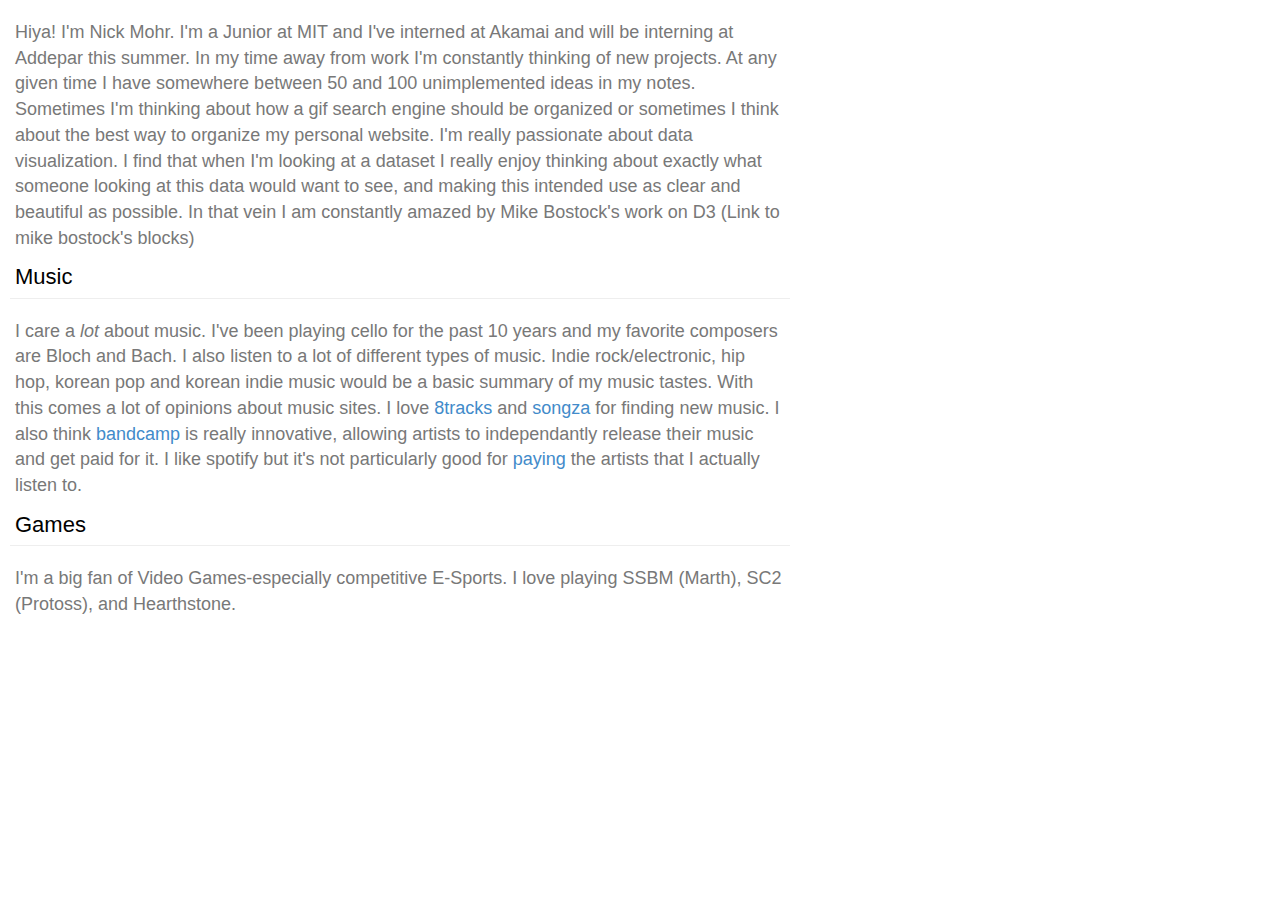
<file: accordion/aboutMe/aboutMe.html>
<!DOCTYPE html>
<html>
  <head>
    <link href="../../public/stylesheets/bootstrap.min.css" rel="stylesheet">
    <link hef='http://fonts.googleapis.com/css?family=Lato:100,300,400,700,900,100italic,300italic,400italic,700italic,900italic' rel='stylesheet' type='text/css'>
    <link href="../fancyboxContent.css" rel="stylesheet">
  </head>

  <body>
    

    
        <div class="message">Hiya! I'm Nick Mohr. I'm a Junior at MIT and I've interned at Akamai and will be interning at Addepar this summer.  In my time away from work I'm constantly thinking of new projects.  At any given time I have somewhere between 50 and 100 unimplemented ideas in my notes.  Sometimes I'm thinking about how a gif search engine should be organized or sometimes I think about the best way to organize my personal website.  I'm really passionate about data visualization.  I find that when I'm looking at a dataset I really enjoy thinking about exactly what someone looking at this data would want to see, and making this intended use as clear and beautiful as possible.  In that vein I am constantly amazed by Mike Bostock's work on D3 (Link to mike bostock's blocks)</div>
        <div class="subtitle">Music</div><!-- make this mouseover light up all of my top right music -->
        <hr>
        <div class="message">
          I care a <i>lot</i> about music.  I've been playing cello for the past 10 years and my favorite composers are Bloch and Bach. I also listen to a lot of different types of music.  Indie rock/electronic, hip hop, korean pop and korean indie music would be a basic summary of my music tastes.  With this comes a lot of opinions about music sites. I love <a href="8tracks.com" target="_blank">8tracks</a> and <a href="http://songza.com/" target="_blank">songza</a> for finding new music.  I also think <a href="https://bandcamp.com/" target="_blank">bandcamp</a> is really innovative, allowing artists to independantly release their music and get paid for it.  I like spotify but it's not particularly good for <a href="https://news.ycombinator.com/item?id=9226497" target="_blank">paying</a>  the artists that I actually listen to.
        </div>

        <div class="subtitle">Games</div>
        <hr>
        <div class="message">
          I'm a big fan of Video Games-especially competitive E-Sports. I love playing SSBM (Marth), SC2 (Protoss), and Hearthstone.
        </div>


    

  </body>
</html>
</file>
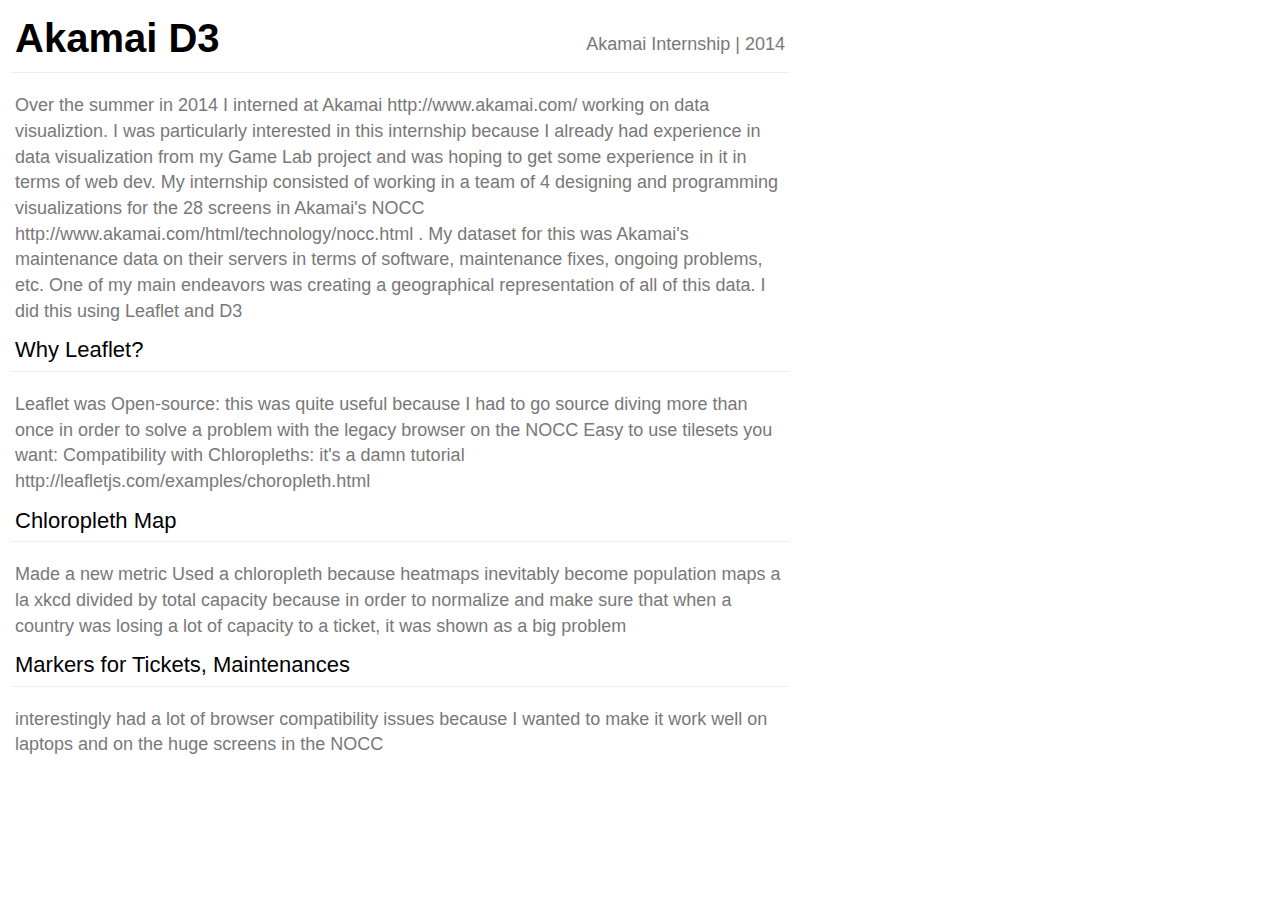
<file: accordion/akamaiD3/akamaiD3.html>
<!DOCTYPE html>
<html>
  <head>
  	<link href="../../public/stylesheets/bootstrap.min.css" rel="stylesheet">
    <link hef='http://fonts.googleapis.com/css?family=Lato:100,300,400,700,900,100italic,300italic,400italic,700italic,900italic' rel='stylesheet' type='text/css'>
    <link href="../fancyboxContent.css" rel="stylesheet">
  </head>

  <body>
    
    <div id="title">Akamai D3</div>
    <div id="date">Akamai Internship | 2014</div>

    <hr>

    <div class="message">Over the summer in 2014 I interned at Akamai http://www.akamai.com/ working on data visualiztion.  I was particularly interested in this internship because I already had experience in data visualization from my Game Lab project and was hoping to get some experience in it in terms of web dev. My internship consisted of working in a team of 4 designing and programming visualizations for the 28 screens in Akamai's NOCC http://www.akamai.com/html/technology/nocc.html .  My dataset for this was Akamai's maintenance data on their servers in terms of software, maintenance fixes, ongoing problems, etc.

    One of my main endeavors was creating a geographical representation of all of this data.  I did this using Leaflet and D3</div>

        <div class="subtitle">Why Leaflet?</div>
        <hr>
        <div class="message">
          Leaflet was Open-source: this was quite useful because I had to go source diving more than once in order to solve a problem with the legacy browser on the NOCC
          Easy to use tilesets you want:
          Compatibility with Chloropleths: it's a damn tutorial http://leafletjs.com/examples/choropleth.html
        </div>

        <div class="subtitle">Chloropleth Map</div>
        <hr>
        <div class="message">
          Made a new metric
          Used a chloropleth because heatmaps inevitably become population maps a la xkcd
          divided by total capacity because in order to normalize and make sure that when a country was losing a lot of capacity to a ticket, it was shown as a big problem
        </div>

        <div class="subtitle">Markers for Tickets, Maintenances</div>
        <hr>
        <div class="message">
          interestingly had a lot of browser compatibility issues because I wanted to make it work well on laptops and on the huge screens in the NOCC
        </div>


    

  </body>
</html>
</file>
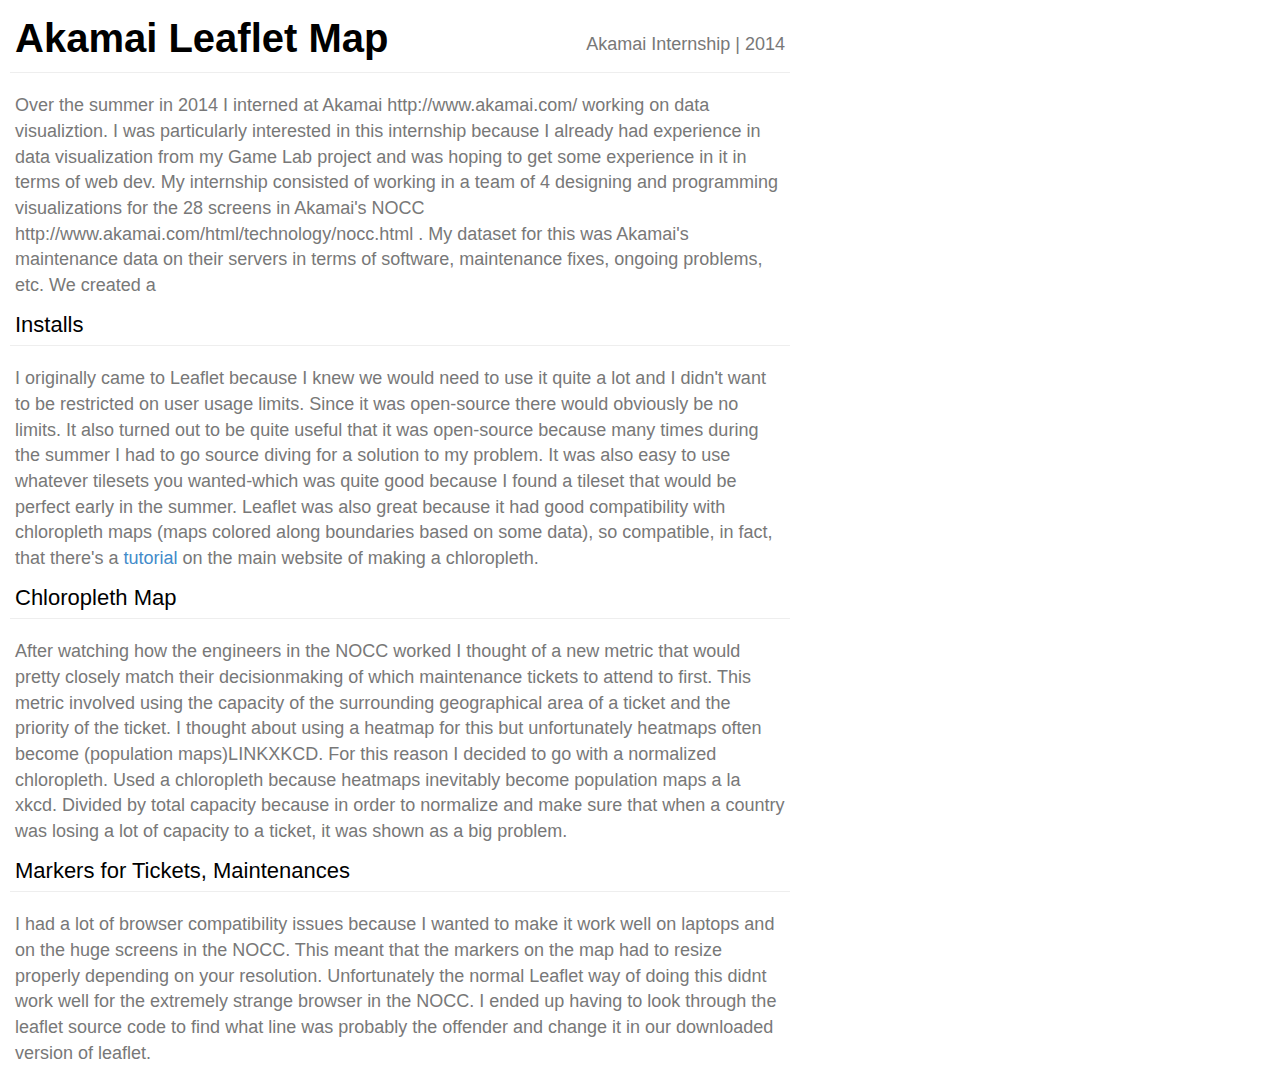
<file: accordion/akamaiLeaflet/akamaiLeaflet.html>
<!DOCTYPE html>
<html>
  <head>
  	<link href="../../public/stylesheets/bootstrap.min.css" rel="stylesheet">
    <link hef='http://fonts.googleapis.com/css?family=Lato:100,300,400,700,900,100italic,300italic,400italic,700italic,900italic' rel='stylesheet' type='text/css'>
    <link href="../fancyboxContent.css" rel="stylesheet">
  </head>

  <body>
    
    <div id="title">Akamai Leaflet Map</div>
    <div id="date">Akamai Internship | 2014</div>

    <hr>

    <div class="message">Over the summer in 2014 I interned at Akamai http://www.akamai.com/ working on data visualiztion.  I was particularly interested in this internship because I already had experience in data visualization from my Game Lab project and was hoping to get some experience in it in terms of web dev. My internship consisted of working in a team of 4 designing and programming visualizations for the 28 screens in Akamai's NOCC http://www.akamai.com/html/technology/nocc.html .  My dataset for this was Akamai's maintenance data on their servers in terms of software, maintenance fixes, ongoing problems, etc.

    We created a </div>

        <div class="subtitle">Installs</div>
        <hr>
        <div class="message">
          I originally came to Leaflet because I knew we would need to use it quite a lot and I didn't want to be restricted on user usage limits.  Since it was open-source there would obviously be no limits. It also turned out to be quite useful that it was open-source because many times during the summer I had to go source diving for a solution to my problem.  It was also easy to use whatever tilesets you wanted-which was quite good because I found a tileset that would be perfect early in the summer.  Leaflet was also great because it had good compatibility with chloropleth maps (maps colored along boundaries based on some data), so compatible, in fact, that there's a <a href="http://leafletjs.com/examples/choropleth.html" target="_blank">tutorial</a> on the main website of making a chloropleth.
        </div>

        <div class="subtitle">Chloropleth Map</div>
        <hr>
        <div class="message">
          After watching how the engineers in the NOCC worked I thought of a new metric that would pretty closely match their decisionmaking of which maintenance tickets to attend to first.  This metric involved using the capacity of the surrounding geographical area of a ticket and the priority of the ticket.  I thought about using a heatmap for this but unfortunately heatmaps often become (population maps)LINKXKCD.  For this reason I decided to go with a normalized chloropleth.
          Used a chloropleth because heatmaps inevitably become population maps a la xkcd.  
          Divided by total capacity because in order to normalize and make sure that when a country was losing a lot of capacity to a ticket, it was shown as a big problem.
        </div>

        <div class="subtitle">Markers for Tickets, Maintenances</div>
        <hr>
        <div class="message">
          I had a lot of browser compatibility issues because I wanted to make it work well on laptops and on the huge screens in the NOCC. This meant that the markers on the map had to resize properly depending on your resolution.  Unfortunately the normal Leaflet way of doing this didnt work well for the extremely strange browser in the NOCC.  I ended up having to look through the leaflet source code to find what line was probably the offender and change it in our downloaded version of leaflet.
        </div>


    

  </body>
</html>
</file>
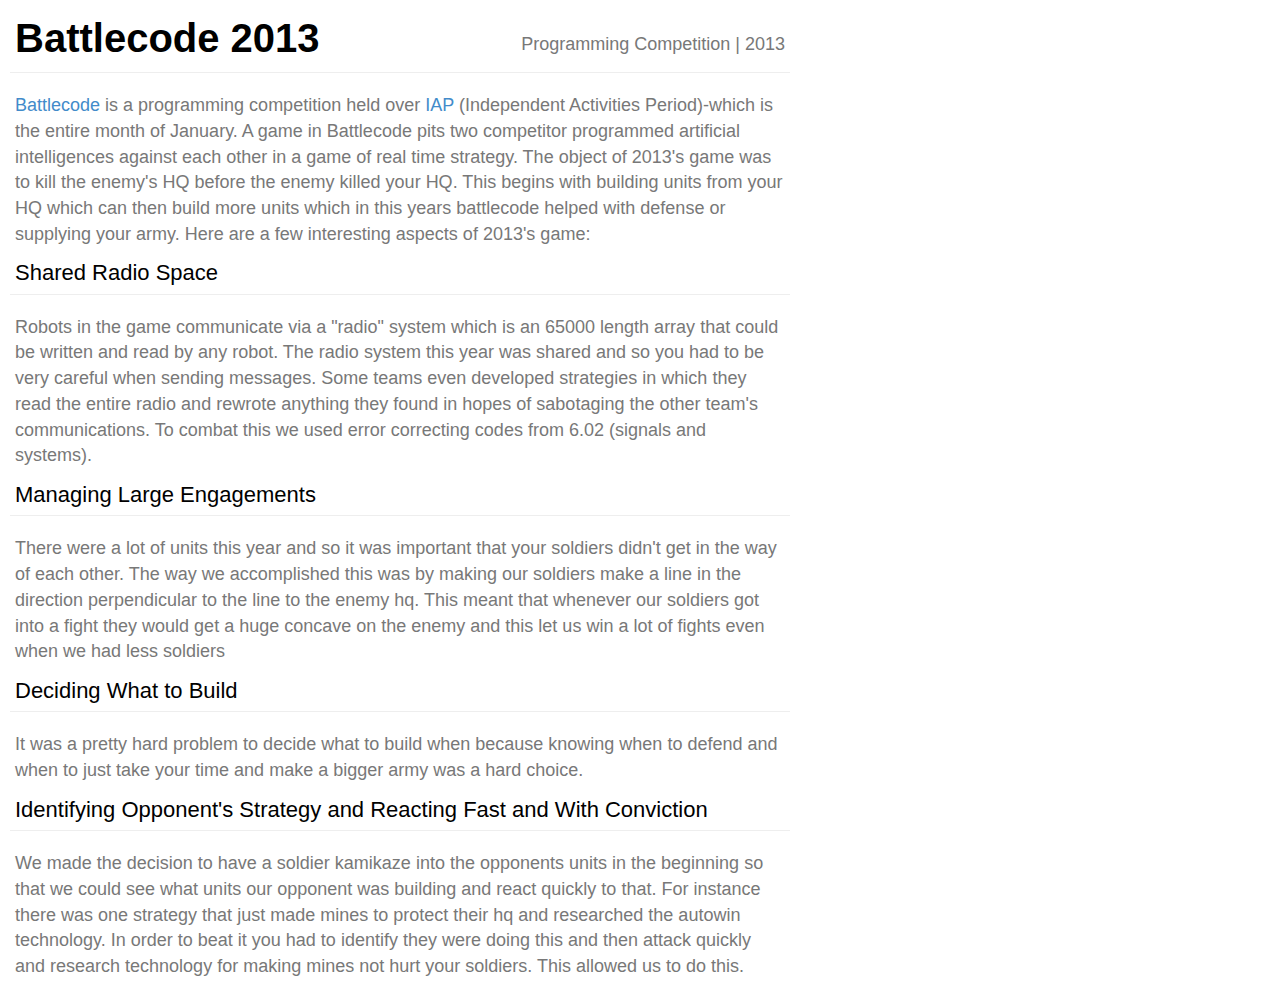
<file: accordion/battlecode2013/battlecode2013.html>
<!DOCTYPE html>
<html>
  <head>
  	<link href="../../public/stylesheets/bootstrap.min.css" rel="stylesheet">
    <link hef='http://fonts.googleapis.com/css?family=Lato:100,300,400,700,900,100italic,300italic,400italic,700italic,900italic' rel='stylesheet' type='text/css'>
    <link href="../fancyboxContent.css" rel="stylesheet">
  </head>

  <body>
    
    <div id="title">Battlecode 2013</div>
    <div id="date">Programming Competition | 2013</div>

    <hr>

    <div class="message"><a href="http://www.battlecode.org/" target="_blank">Battlecode</a> is a programming competition held over <a href="http://web.mit.edu/iap/" target="_blank">IAP</a> (Independent Activities Period)-which is the entire month of January. A game in Battlecode pits two competitor programmed artificial intelligences against each other in a game of real time strategy.  The object of 2013's game was to kill the enemy's HQ before the enemy killed your HQ.  This begins with building units from your HQ which can then build more units which in this years battlecode helped with defense or supplying your army. Here are a few interesting aspects of 2013's game:</div>

        <div class="subtitle">Shared Radio Space</div>
        <hr>
        <div class="message">
          Robots in the game communicate via a "radio" system which is an 65000 length array that could be written and read by any robot.  The radio system this year was shared and so you had to be very careful when sending messages. Some teams even developed strategies in which they read the entire radio and rewrote anything they found in hopes of sabotaging the other team's communications. To combat this we used error correcting codes from 6.02 (signals and systems).
        </div>

        <div class="subtitle">Managing Large Engagements</div>
        <hr>
        <div class="message">
          There were a lot of units this year and so it was important that your soldiers didn't get in the way of each other. The way we accomplished this was by making our soldiers make a line in the direction perpendicular to the line to the enemy hq.  This meant that whenever our soldiers got into a fight they would get a huge concave on the enemy and this let us win a lot of fights even when we had less soldiers
        </div>

        <div class="subtitle">Deciding What to Build</div>
        <hr>
        <div class="message">
          It was a pretty hard problem to decide what to build when because knowing when to defend and when to just take your time and make a bigger army was a hard choice.
        </div>

        <div class="subtitle">Identifying Opponent's Strategy and Reacting Fast and With Conviction</div>
        <hr>
        <div class="message">
          We made the decision to have a soldier kamikaze into the opponents units in the beginning so that we could see what units our opponent was building and react quickly to that.  For instance there was one strategy that just made mines to protect their hq and researched the autowin technology.  In order to beat it you had to identify they were doing this and then attack quickly and research technology for making mines not hurt your soldiers.  This allowed us to do this. 
        </div>

    

  </body>
</html>
</file>
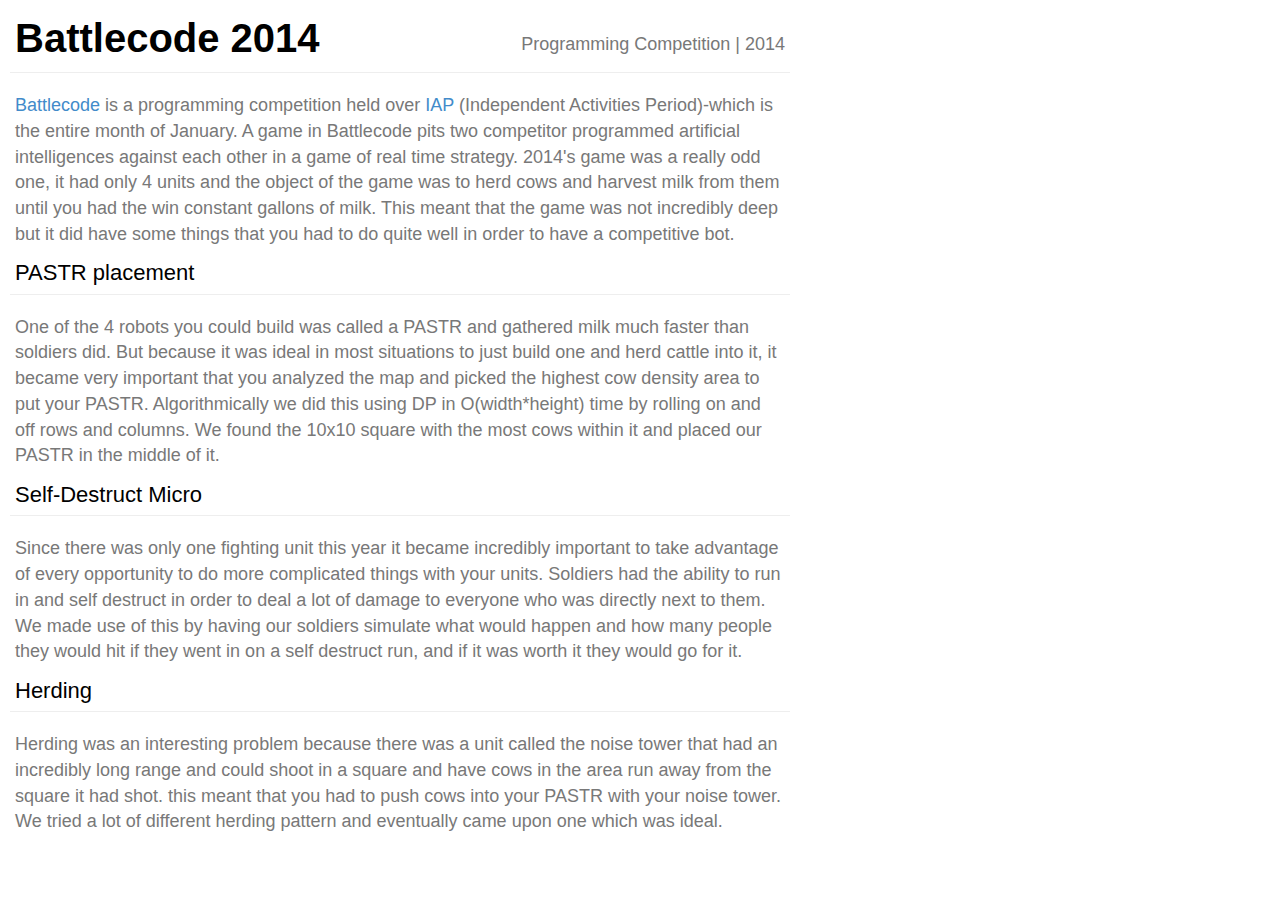
<file: accordion/battlecode2014/battlecode2014.html>
<!DOCTYPE html>
<html>
  <head>
  	<link href="../../public/stylesheets/bootstrap.min.css" rel="stylesheet">
    <link hef='http://fonts.googleapis.com/css?family=Lato:100,300,400,700,900,100italic,300italic,400italic,700italic,900italic' rel='stylesheet' type='text/css'>
    <link href="../fancyboxContent.css" rel="stylesheet">
  </head>

  <body>
    
    <div id="title">Battlecode 2014</div>
    <div id="date">Programming Competition | 2014</div>

    <hr>

    <div class="message"><a href="http://www.battlecode.org/" target="_blank">Battlecode</a> is a programming competition held over <a href="http://web.mit.edu/iap/" target="_blank">IAP</a> (Independent Activities Period)-which is the entire month of January. A game in Battlecode pits two competitor programmed artificial intelligences against each other in a game of real time strategy.  2014's game was a really odd one, it had only 4 units and the object of the game was to herd cows and harvest milk from them until you had the win constant gallons of milk. This meant that the game was not incredibly deep but it did have some things that you had to do quite well in order to have a competitive bot.</div>

        <div class="subtitle">PASTR placement</div>
        <hr>
        <div class="message">
          One of the 4 robots you could build was called a PASTR and gathered milk much faster than soldiers did. But because it was ideal in most situations to just build one and herd cattle into it, it became very important that you analyzed the map and picked the highest cow density area to put your PASTR.  Algorithmically we did this using DP in O(width*height) time by rolling on and off rows and columns. We found the 10x10 square with the most cows within it and placed our PASTR in the middle of it. 
        </div>

        <div class="subtitle">Self-Destruct Micro</div>
        <hr>
        <div class="message">
          Since there was only one fighting unit this year it became incredibly important to take advantage of every opportunity to do more complicated things with your units.  Soldiers had the ability to run in and self destruct in order to deal a lot of damage to everyone who was directly next to them.  We made use of this by having our soldiers simulate what would happen and how many people they would hit if they went in on a self destruct run, and if it was worth it they would go for it.
        </div>

        <div class="subtitle">Herding</div>
        <hr>
        <div class="message">
          Herding was an interesting problem because there was a unit called the noise tower that had an incredibly long range and could shoot in a square and have cows in the area run away from the square it had shot. this meant that you had to push cows into your PASTR with your noise tower.  We tried a lot of different herding pattern and eventually came upon one which was ideal.
        </div>


    

  </body>
</html>
</file>
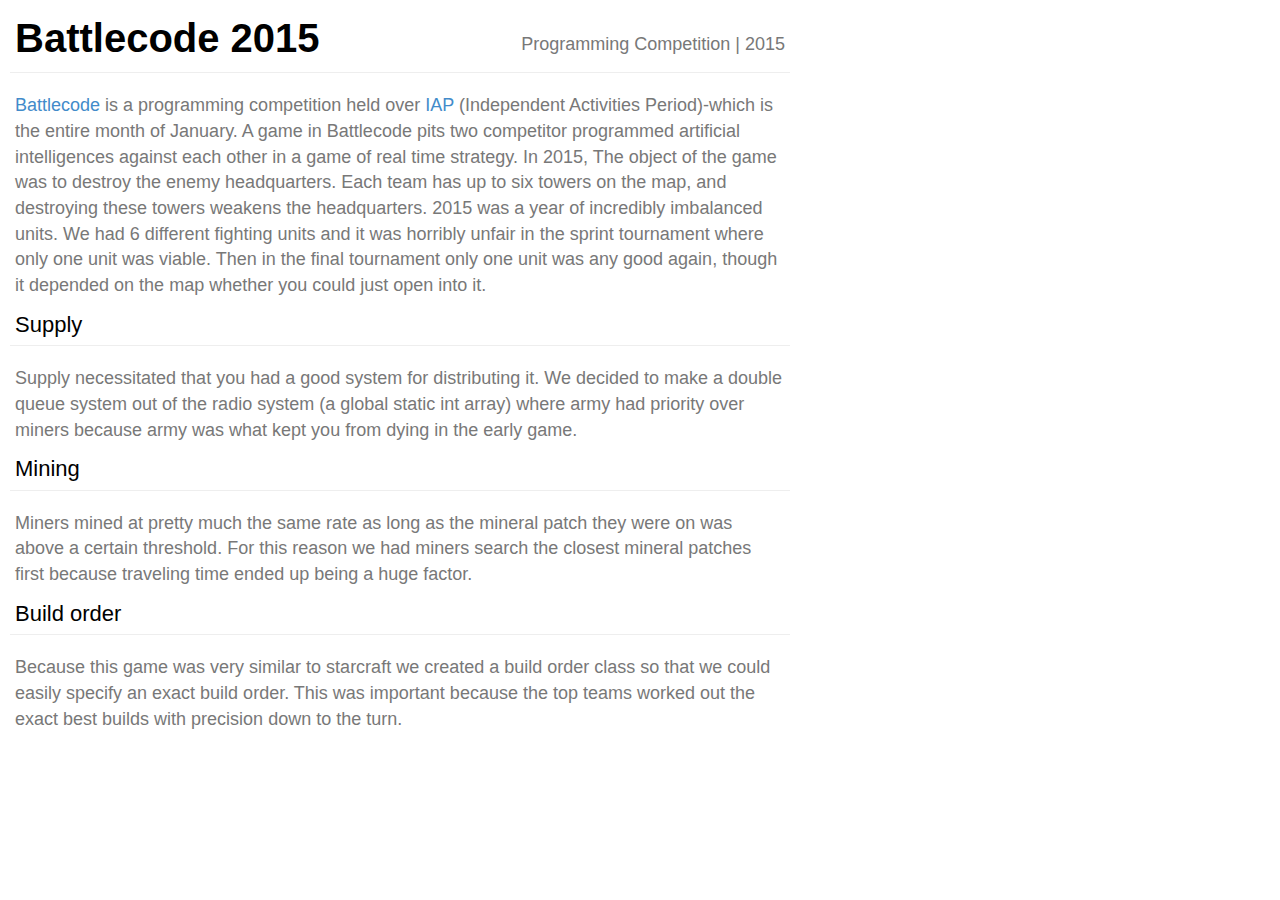
<file: accordion/battlecode2015/battlecode2015.html>
<!DOCTYPE html>
<html>
  <head>
  	<link href="../../public/stylesheets/bootstrap.min.css" rel="stylesheet">
    <link hef='http://fonts.googleapis.com/css?family=Lato:100,300,400,700,900,100italic,300italic,400italic,700italic,900italic' rel='stylesheet' type='text/css'>
    <link href="../fancyboxContent.css" rel="stylesheet">
  </head>

  <body>
    
    <div id="title">Battlecode 2015</div>
    <div id="date">Programming Competition | 2015</div>

    <hr>

    <div class="message">
      <a href="http://www.battlecode.org/" target="_blank">Battlecode</a> is a programming competition held over <a href="http://web.mit.edu/iap/" target="_blank">IAP</a> (Independent Activities Period)-which is the entire month of January. A game in Battlecode pits two competitor programmed artificial intelligences against each other in a game of real time strategy.  In 2015, The object of the game was to destroy the enemy headquarters. Each team has up to six towers on the map, and destroying these towers weakens the headquarters. 2015 was a year of incredibly imbalanced units. We had 6 different fighting units and it was horribly unfair in the sprint tournament where only one unit was viable. Then in the final tournament only one unit was any good again, though it depended on the map whether you could just open into it.</div>

        <div class="subtitle">Supply</div>
        <hr>
        <div class="message">
          Supply necessitated that you had a good system for distributing it. We decided to make a double queue system out of the radio system (a global static int array) where army had priority over miners because army was what kept you from dying in the early game.
        </div>

        <div class="subtitle">Mining</div>
        <hr>
        <div class="message">
          Miners mined at pretty much the same rate as long as the mineral patch they were on was above a certain threshold. For this reason we had miners search the closest mineral patches first because traveling time ended up being a huge factor.
        </div>

        <div class="subtitle">Build order</div>
        <hr>
        <div class="message">
          Because this game was very similar to starcraft we created a build order class so that we could easily specify an exact build order. This was important because the top teams worked out the exact best builds with precision down to the turn.
        </div>


    

  </body>
</html>
</file>
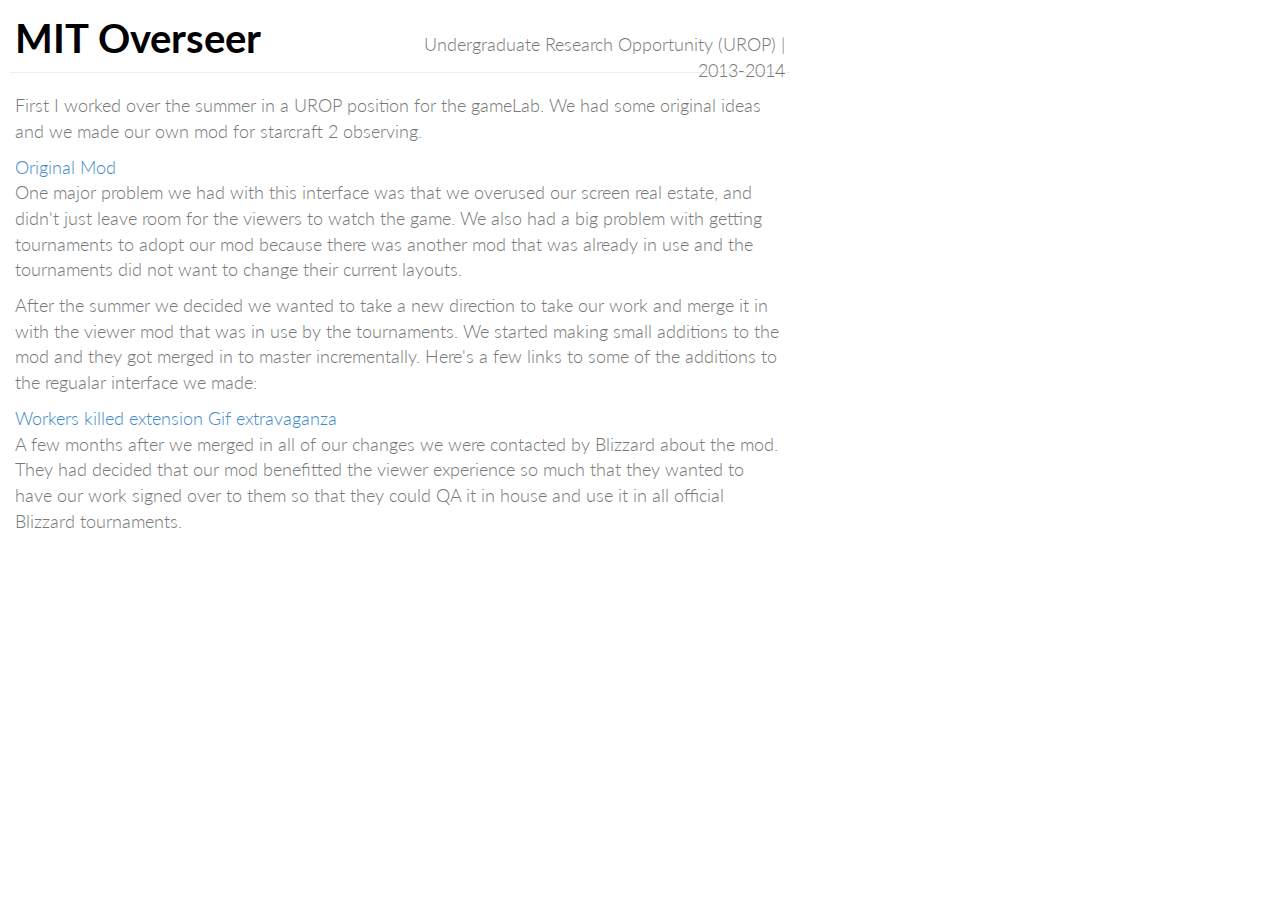
<file: accordion/gameLab/gameLab.html>
<!DOCTYPE html>
<html>
  <head>
  	<link href="../../public/stylesheets/bootstrap.min.css" rel="stylesheet">
    <link href='http://fonts.googleapis.com/css?family=Lato:100,300,400,700,900,100italic,300italic,400italic,700italic,900italic' rel='stylesheet' type='text/css'>
    <link href="../fancyboxContent.css" rel="stylesheet">
  </head>

  <body>
    
    <div id="title">MIT Overseer</div>
    <div id="date">Undergraduate Research Opportunity (UROP) | 2013-2014</div>

    <hr>

    <div class="message">
    <p>
    	First I worked over the summer in a UROP position for the gameLab. We had some original ideas and we made our own mod for starcraft 2 observing.
    </p>
	<a class="link" href="http://gamelab.mit.edu/mit-overseer-observer-mod/" target="_blank">Original Mod</a>
	
	<p>

	One major problem we had with this interface was that we overused our screen real estate, and didn't just leave room for the viewers to watch the game. We also had a big problem with getting tournaments to adopt our mod because there was another mod that was already in use and the tournaments did not want to change their current layouts.
	</p>
	<p>

	After the summer we decided we wanted to take a new direction to take our work and merge it in with the viewer mod that was in use by the tournaments. We started making small additions to the mod and they got merged in to master incrementally. Here's a few links to some of the additions to the regualar interface we made:
	</p>

	<a class="link" href="http://gamelab.mit.edu/new-workers-killed-notification-panel-for-starcraft-2/" target="_blank">Workers killed extension</a>
	<a class="link" href="http://gamelab.mit.edu/sc2-notifications-gif-extravaganza/" target="_blank">Gif extravaganza</a>
	<p>
A few months after we merged in all of our changes we were contacted by Blizzard about the mod.  They had decided that our mod benefitted the viewer experience so much that they wanted to have our work signed over to them so that they could QA it in house and use it in all official Blizzard tournaments.
</p>

</div>
    

  </body>
</html>
</file>
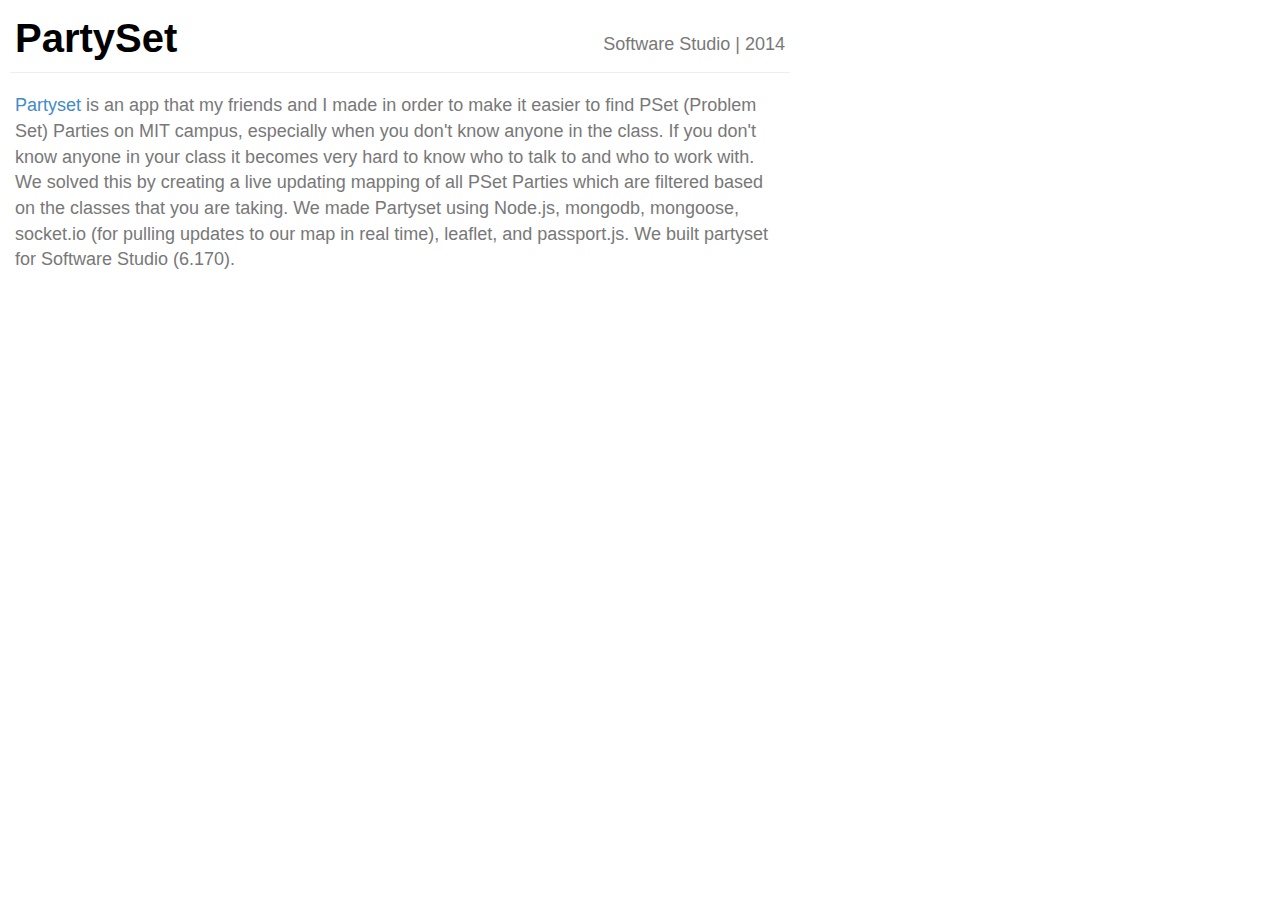
<file: accordion/partyset/partyset.html>
<!DOCTYPE html>
<html>
  <head>
  	<link href="../../public/stylesheets/bootstrap.min.css" rel="stylesheet">
    <link hef='http://fonts.googleapis.com/css?family=Lato:100,300,400,700,900,100italic,300italic,400italic,700italic,900italic' rel='stylesheet' type='text/css'>
    <link href="../fancyboxContent.css" rel="stylesheet">
  </head>

  <body>
    
    <div id="title">PartySet</div>
    <div id="date">Software Studio | 2014</div>

    <hr>

    <div class="message"><a href="https://partyset.herokuapp.com/" target="_blank">Partyset</a> is an app that my friends and I made in order to make it easier to find PSet (Problem Set) Parties on MIT campus, especially when you don't know anyone in the class.  If you don't know anyone in your class it becomes very hard to know who to talk to and who to work with.  We solved this by creating a live updating mapping of all PSet Parties which are filtered based on the classes that you are taking.  We made Partyset using Node.js, mongodb, mongoose, socket.io (for pulling updates to our map in real time), leaflet, and passport.js.  We built partyset for Software Studio (6.170).</div>


    

  </body>
</html>
</file>
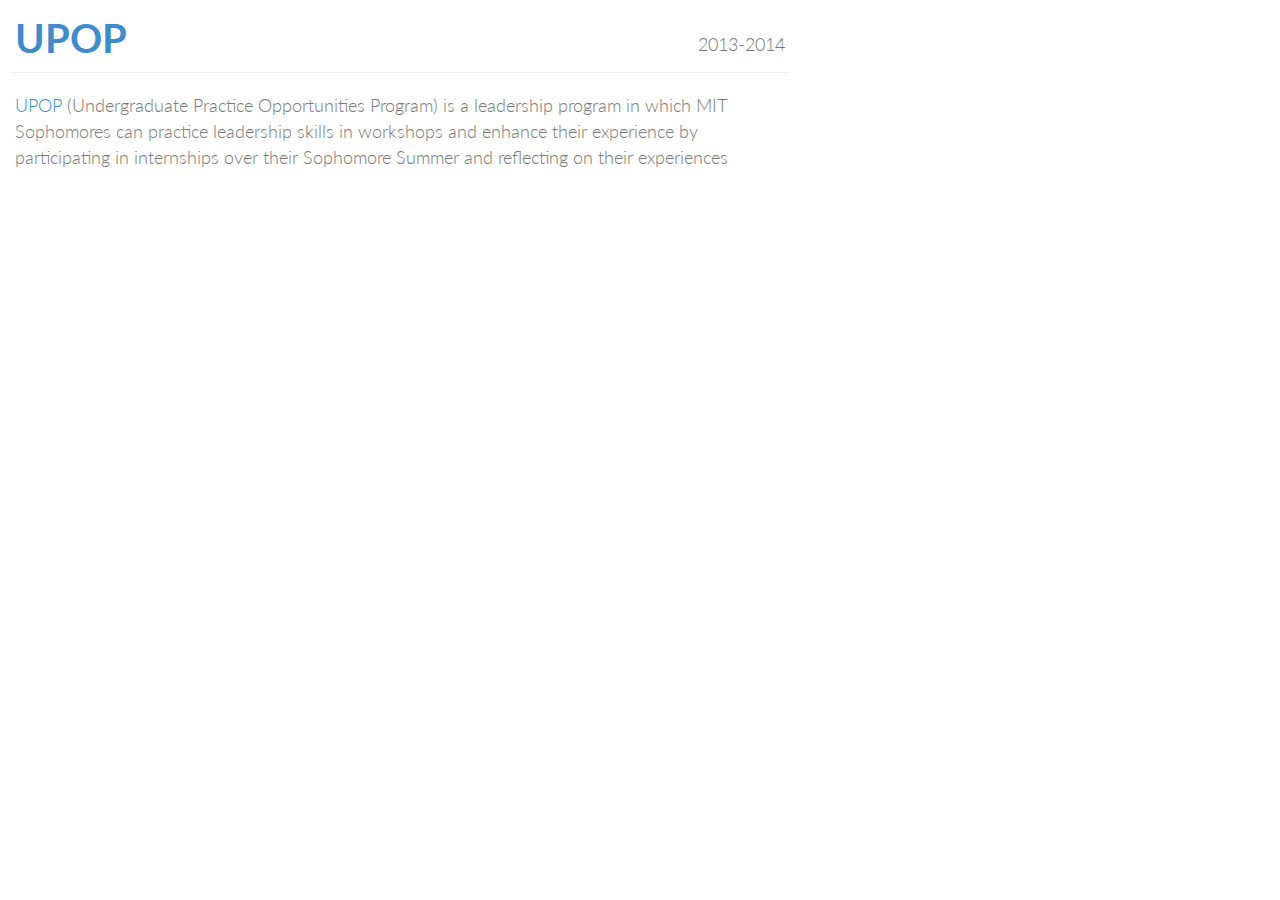
<file: accordion/UPOP/UPOP.html>
<!DOCTYPE html>
<html>
  <head>
  	<link href="../../public/stylesheets/bootstrap.min.css" rel="stylesheet">
    <link href='http://fonts.googleapis.com/css?family=Lato:100,300,400,700,900,100italic,300italic,400italic,700italic,900italic' rel='stylesheet' type='text/css'>
    <link href="../fancyboxContent.css" rel="stylesheet">
  </head>

  <body>
    
    <div id="title"><a class="link" href="http://upop.mit.edu/about/" target="_blank">UPOP</a></div>
    <div id="date">2013-2014</div>

    <hr>

    <div class="message">
    <p>
      
      <a href="http://upop.mit.edu/about/" target="_blank">UPOP</a> (Undergraduate Practice Opportunities Program) is a leadership program in which MIT Sophomores can practice leadership skills in workshops and enhance their experience by participating in internships over their Sophomore Summer and reflecting on their experiences
    </p>
	
</p>

</div>
    

  </body>
</html>
</file>
<file: accordion/fancyboxContent.css>
body {
	width: 800px;
	font-family: 'Lato', sans-serif;
	padding: 10px;
	font-weight: 300;
	color: #787878;
	font-size: 18px;
}

hr {
	margin-top: 5px;
	margin-bottom: 10px;
	color: #7a7a7a;
}

img {
	border-radius: 5px;
	margin: none;
	margin-top: 10px;
	width: 780px;
}

.youtube {
	margin: 20px 70px 20px 70px;
}

.message {
	padding-top: 10px;
	padding-bottom: 10px;
	padding-left: 5px;
	padding-right: 5px;
}

#title {
	position: relative;
	font-size: 40px;
	font-weight: 700;
	padding-left: 5px;
	color: black;
}

#date {
	position: absolute;
	width: 390px;
	left: 400px;
	text-align: right;
	top: 32px;
	padding-right: 5px;
}

.subtitle {
	font-size: 22px;
	font-weight: 500;
	padding-left: 5px;
	color: black;
}

.row {
	padding-right: 5px;
	padding-left: 5px;
}

.row-content {
	display: inline;
}

.githubLink {
	color: #7a7a7a;
	font-weight: 400;
	text-decoration: none;
}

.githubLink:hover, .githubLink:focus {
	color: black;
	text-decoration: none;
	color: black;
}
</file>
